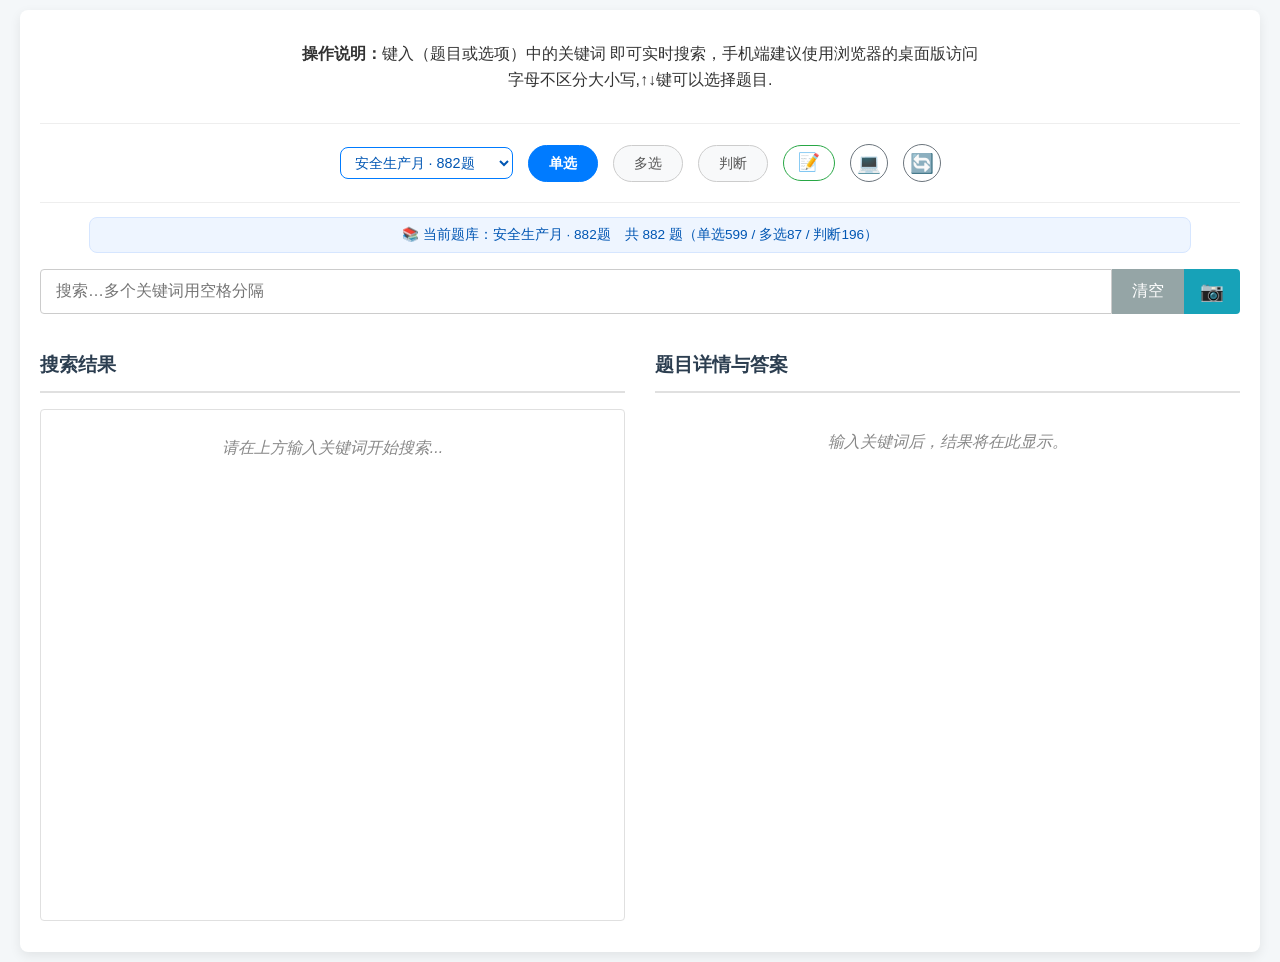
<file: index.html>
<!DOCTYPE html>
<html lang="zh-CN">
<head>
    <meta charset="UTF-8">
    <meta name="viewport" content="width=device-width, initial-scale=1.0">
    <title>今天开“卷”</title>

    <meta http-equiv="Cache-Control" content="no-cache, no-store, must-revalidate" />
    <meta http-equiv="Pragma" content="no-cache" />
    <meta http-equiv="Expires" content="0" />

    <link rel="stylesheet" href="style.css?v=1.9">
</head>
<body>

    <div class="container">
        <div class="header">
            <p class="instructions">
                <strong>操作说明：</strong>键入（题目或选项）中的关键词 即可实时搜索，手机端建议使用浏览器的桌面版访问 <br> 字母不区分大小写,↑↓键可以选择题目.
            </p>
        </div>

        <div id="category-filter" class="category-filter">
            <select id="bankSelect" class="bank-select" title="选择题库"></select>
            <button class="filter-btn active" data-type="单选题">单选</button>
            <button class="filter-btn" data-type="多选题">多选</button>
            <button class="filter-btn" data-type="判断题">判断</button>
            <button id="modeToggleBtn" class="mode-toggle-btn" title="练习 / 查询">📝</button>
            <button id="toggleViewBtn" class="toggle-view-btn" title="切换视图">💻</button>
            <button id="clearCacheBtn" class="toggle-view-btn" title="清理缓存并获取最新版本">🔄</button>
        </div>

        <div id="bankInfo" class="bank-info"></div>

        <div id="searchView">
            <div class="search-box">
                <input type="text" id="searchInput" placeholder="搜索…多个关键词用空格分隔">
                <button id="clearButton">清空</button>
                <button id="ocrBtn" title="拍照搜题 / 截图识别题目">📷</button>
            </div>
            <input type="file" id="ocrFile" accept="image/*" capture="environment" hidden>
            <div id="ocrStatus" class="ocr-status" style="display:none"></div>

            <div class="content-area">
                <div class="results-panel">
                    <h2>搜索结果</h2>
                    <ul id="resultsList">
                        </ul>
                </div>
                <div class="details-panel">
                    <h2>题目详情与答案</h2>
                    <div id="detailsContent">
                        <p class="placeholder">请选择题型开始浏览或键入关键词搜索。</p>
                    </div>
                </div>
            </div>
        </div>

        <div id="practiceView" class="practice-view" style="display:none">
            <div class="practice-bar">
                <span id="practiceProgress" class="practice-progress"></span>
                <div class="practice-toggles">
                    <label><input type="checkbox" id="practiceShuffle"> 题目随机</label>
                    <label><input type="checkbox" id="practiceOptShuffle"> 选项乱序</label>
                    <label><input type="checkbox" id="practiceWrongOnly"> 只练错题</label>
                    <button id="practiceRestart" class="p-btn">重新开始</button>
                    <button id="practiceClearWrong" class="p-btn">清空错题本</button>
                </div>
            </div>
            <div id="practiceCard" class="practice-card">
                <div id="practiceQ" class="practice-q"></div>
                <div id="practiceOptions" class="practice-options"></div>
                <button id="practiceSubmit" class="practice-submit" style="display:none">提交答案</button>
                <div id="practiceFeedback" class="practice-feedback"></div>
            </div>
            <div class="practice-nav">
                <button id="practicePrev" class="p-nav-btn">← 上一题</button>
                <button id="practiceNext" class="p-nav-btn">下一题 →</button>
            </div>
        </div>
    </div>

    <script src="database.js?v=2.7"></script>
    <script src="banks.js?v=2"></script>
    <script src="script.js?v=4.1"></script>

</body>
</html>
</file>
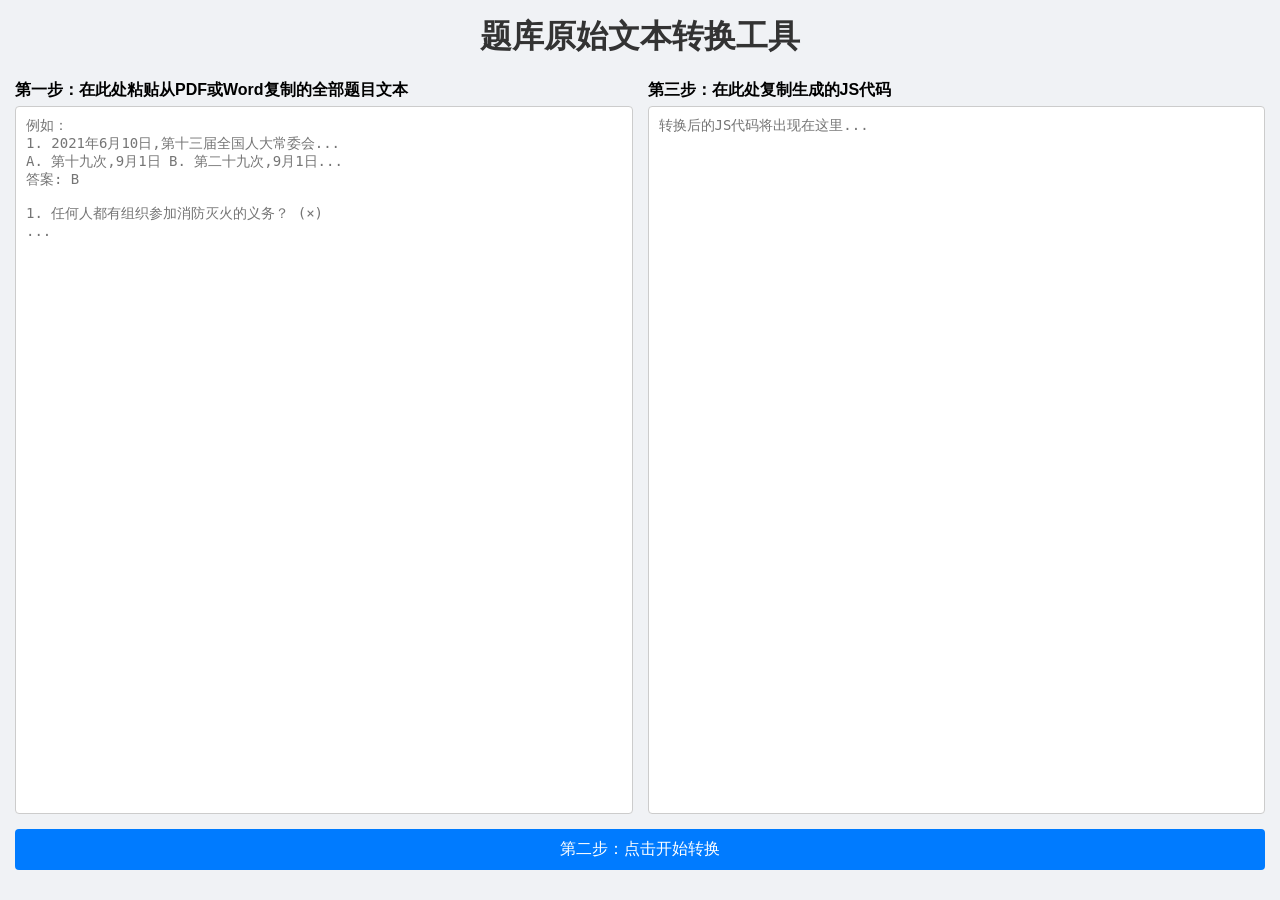
<file: converter.html>
<!DOCTYPE html>
<html lang="zh-CN">
<head>
    <meta charset="UTF-8">
    <title>题库原始文本到JS格式转换工具</title>
    <style>
        body { font-family: -apple-system, BlinkMacSystemFont, 'Segoe UI', Roboto, 'Helvetica Neue', Arial, sans-serif; display: flex; flex-direction: column; height: 100vh; margin: 0; padding: 15px; box-sizing: border-box; background-color: #f0f2f5; }
        h1 { color: #333; text-align: center; margin-top: 0; }
        .container { display: flex; flex: 1; gap: 15px; }
        .panel { display: flex; flex-direction: column; flex: 1; }
        textarea { width: 100%; flex: 1; font-family: monospace; font-size: 14px; padding: 10px; border: 1px solid #ccc; border-radius: 4px; resize: none; box-sizing: border-box; }
        button { font-size: 16px; padding: 10px 20px; margin: 15px 0; background-color: #007bff; color: white; border: none; border-radius: 4px; cursor: pointer; transition: background-color 0.3s; }
        button:hover { background-color: #0056b3; }
        label { font-weight: bold; margin-bottom: 5px; }
    </style>
</head>
<body>
    <h1>题库原始文本转换工具</h1>
    <div class="container">
        <div class="panel">
            <label for="rawText">第一步：在此处粘贴从PDF或Word复制的全部题目文本</label>
            <textarea id="rawText" placeholder="例如：
1. 2021年6月10日,第十三届全国人大常委会...
A. 第十九次,9月1日 B. 第二十九次,9月1日...
答案: B

1. 任何人都有组织参加消防灭火的义务？ (×)
..."></textarea>
        </div>
        <div class="panel">
            <label for="outputJs">第三步：在此处复制生成的JS代码</label>
            <textarea id="outputJs" readonly placeholder="转换后的JS代码将出现在这里..."></textarea>
        </div>
    </div>
    <button id="convertButton">第二步：点击开始转换</button>

    <script>
        document.getElementById('convertButton').addEventListener('click', () => {
            const rawText = document.getElementById('rawText').value;
            const lines = rawText.split(/\r?\n/);

            let questions = [];
            let currentQuestion = null;
            let idCounter = 1;

            for (const line of lines) {
                const trimmedLine = line.trim();
                if (!trimmedLine) continue;

                // 匹配判断题: "1. xxxx (√)" or "1. xxxx (×)"
                const trueFalseMatch = trimmedLine.match(/^(\d+)[．\.]\s*(.+?)\s*（([√×])）$/);
                if (trueFalseMatch) {
                    if (currentQuestion) questions.push(currentQuestion);
                    questions.push({
                        id: idCounter++,
                        type: '判断题',
                        question: `${trueFalseMatch[1]}. ${trueFalseMatch[2]}`,
                        options: [],
                        answer: trueFalseMatch[3]
                    });
                    currentQuestion = null;
                    continue;
                }

                // 匹配选择题题干: "1. xxxx" or "1、xxxx"
                const questionMatch = trimmedLine.match(/^(\d+)[、．\.]\s*(.+)/);
                if (questionMatch) {
                    if (currentQuestion) questions.push(currentQuestion); // 保存上一题
                    currentQuestion = {
                        id: idCounter++,
                        type: '未知', // 默认为未知
                        question: trimmedLine,
                        options: [],
                        answer: ''
                    };
                    continue;
                }

                // 匹配选项: "A. xxxx" or "A xxxx"
                const optionsMatch = trimmedLine.match(/^[A-Z][\s．\.]/);
                if (currentQuestion && optionsMatch) {
                    // 将一行内的多个选项拆分
                    const parts = trimmedLine.split(/\s+(?=[A-Z][\s．\.])/);
                    currentQuestion.options.push(...parts);
                    continue;
                }
                
                // 匹配答案: "答案: A" or "答案：ABCD"
                const answerMatch = trimmedLine.match(/^[答案|【答案解析】]+[:：]\s*([A-Z√×]+)/);
                if (currentQuestion && answerMatch) {
                    currentQuestion.answer = answerMatch[1];
                    // 根据答案长度判断题型
                    currentQuestion.type = currentQuestion.answer.length > 1 ? '多选题' : '单选题';
                    questions.push(currentQuestion);
                    currentQuestion = null; // 重置
                }
            }
             // 添加最后一题
            if (currentQuestion) {
                 questions.push(currentQuestion);
            }

            // 格式化输出
            const outputString = `const questionBank = ${JSON.stringify(questions, null, 2)};`;
            document.getElementById('outputJs').value = outputString;
            alert(`转换完成！共成功解析 ${questions.length} 道题目。`);
        });
    </script>
</body>
</html>
</file>
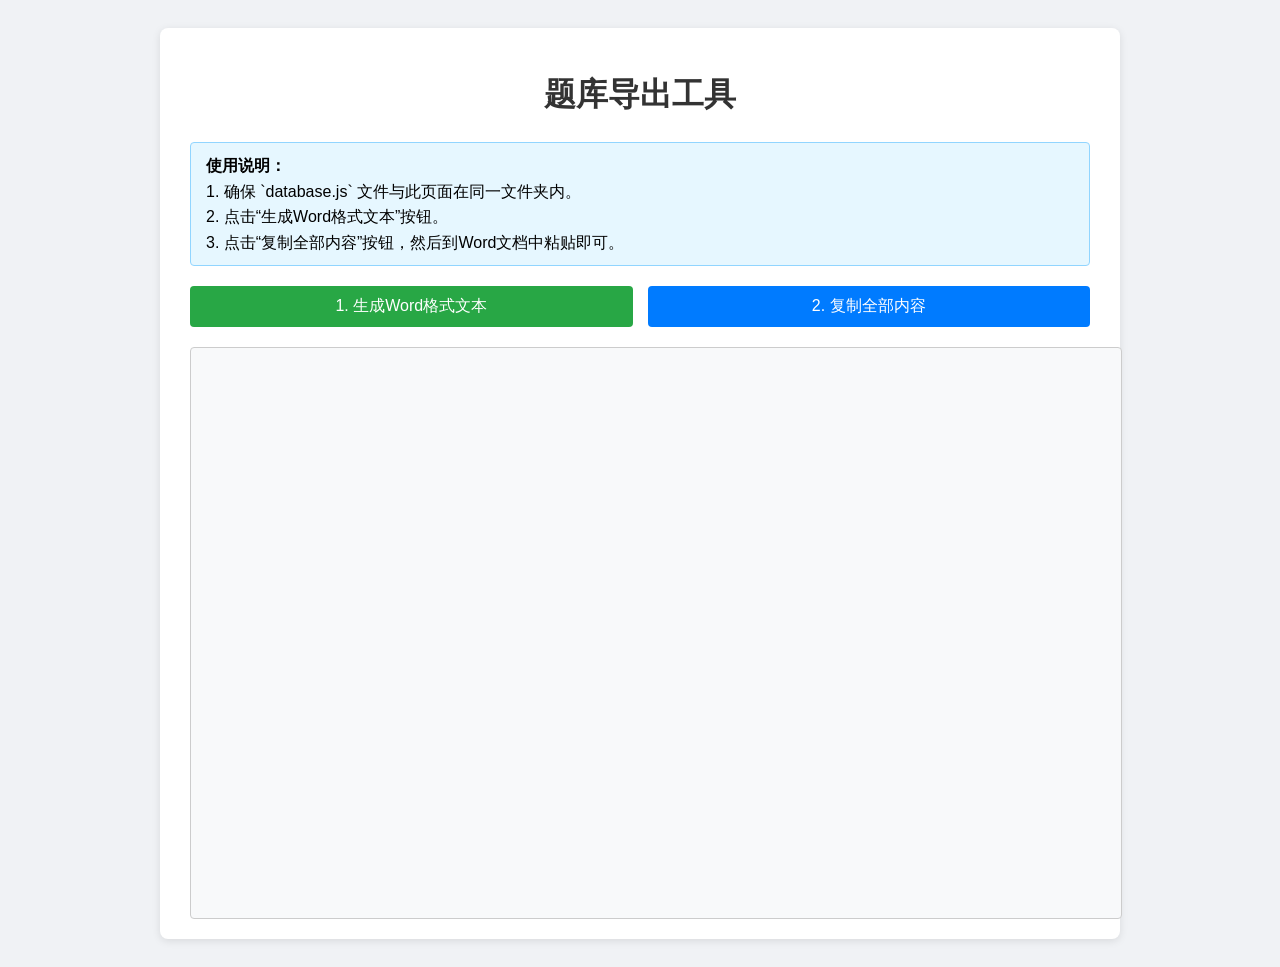
<file: export.html>
<!DOCTYPE html>
<html lang="zh-CN">
<head>
    <meta charset="UTF-8">
    <title>题库导出为Word文本工具</title>
    <style>
        body { font-family: -apple-system, BlinkMacSystemFont, 'Segoe UI', Roboto, 'Helvetica Neue', Arial, sans-serif; padding: 20px; background-color: #f0f2f5; line-height: 1.6; }
        .container { max-width: 900px; margin: 0 auto; background: #fff; padding: 20px 30px; border-radius: 8px; box-shadow: 0 2px 8px rgba(0,0,0,0.1); }
        h1 { color: #333; text-align: center; }
        .controls { display: flex; gap: 15px; margin-bottom: 20px; }
        button { font-size: 16px; padding: 10px 20px; background-color: #28a745; color: white; border: none; border-radius: 4px; cursor: pointer; transition: background-color 0.3s; flex: 1; }
        button#copyButton { background-color: #007bff; }
        button:hover { opacity: 0.8; }
        button:disabled { background-color: #ccc; cursor: not-allowed; }
        #output { width: 100%; height: 60vh; font-family: 'Songti SC', 'SimSun', serif; font-size: 16px; white-space: pre-wrap; /* 关键：保留换行和空格 */ border: 1px solid #ccc; border-radius: 4px; padding: 15px; overflow-y: auto; background-color: #f8f9fa; }
        .info { background: #e6f7ff; border: 1px solid #91d5ff; padding: 10px 15px; border-radius: 4px; margin-bottom: 20px; }
    </style>
</head>
<body>
    <div class="container">
        <h1>题库导出工具</h1>
        <div class="info">
            <strong>使用说明：</strong><br>
            1. 确保 `database.js` 文件与此页面在同一文件夹内。<br>
            2. 点击“生成Word格式文本”按钮。<br>
            3. 点击“复制全部内容”按钮，然后到Word文档中粘贴即可。
        </div>
        <div class="controls">
            <button id="generateButton">1. 生成Word格式文本</button>
            <button id="copyButton" disabled>2. 复制全部内容</button>
        </div>
        <div id="output" contenteditable="true" aria-placeholder="生成的文本将显示在这里..."></div>
    </div>

    <script src="database.js"></script>

    <script>
        // 获取页面元素
        const generateButton = document.getElementById('generateButton');
        const copyButton = document.getElementById('copyButton');
        const outputDiv = document.getElementById('output');

        // 生成按钮的点击事件
        generateButton.addEventListener('click', () => {
            if (typeof questionBank === 'undefined' || questionBank.length === 0) {
                outputDiv.innerText = "错误：未找到或题库为空，请检查 database.js 文件是否存在且内容正确。";
                return;
            }

            const singleChoice = questionBank.filter(q => q.type === '单选题');
            const multiChoice = questionBank.filter(q => q.type === '多选题');
            const trueFalse = questionBank.filter(q => q.type === '判断题');

            let outputLines = ["安全生产知识竞赛题库\n"];

            // --- 单选题部分 ---
            if (singleChoice.length > 0) {
                outputLines.push("一、 单项选择题\n");
                singleChoice.forEach((q, index) => {
                    let questionContent = `${index + 1}. ${q.question.replace(/^\d+[、．.]\s*/, '')}`;
                    outputLines.push(questionContent);
                    if (q.options && q.options.length > 0) {
                        q.options.forEach(opt => {
                            outputLines.push(`   ${opt}`);
                        });
                    }
                    outputLines.push(`【答案】：${q.answer}`);
                });
            }
            
            // --- 多选题部分 ---
            if (multiChoice.length > 0) {
                outputLines.push("\n二、 多项选择题\n");
                multiChoice.forEach((q, index) => {
                    outputLines.push(`${index + 1}. ${q.question.replace(/^\d+[、．.]\s*/, '')}`);
                    if (q.options && q.options.length > 0) {
                        q.options.forEach(opt => {
                            outputLines.push(`   ${opt}`);
                        });
                    }
                    outputLines.push(`【答案】：${q.answer}`);
                });
            }

            // --- 判断题部分 ---
            if (trueFalse.length > 0) {
                outputLines.push("\n三、 判断题\n");
                trueFalse.forEach((q, index) => {
                    outputLines.push(`${index + 1}. ${q.question.replace(/^\d+[、．.]\s*/, '')}`);
                    outputLines.push(`【答案】：${q.answer}`);
                });
            }

            // 将生成的内容放入div中
            outputDiv.innerText = outputLines.join('\n');
            copyButton.disabled = false;
            alert('生成成功！现在可以复制内容了。');
        });

        // 复制按钮的点击事件
        copyButton.addEventListener('click', () => {
            const textToCopy = outputDiv.innerText;
            navigator.clipboard.writeText(textToCopy).then(() => {
                alert('内容已成功复制到剪贴板！');
                copyButton.innerText = '已复制!';
                setTimeout(() => {
                    copyButton.innerText = '2. 复制全部内容';
                }, 2000);
            }).catch(err => {
                console.error('复制失败: ', err);
                alert('复制失败，请手动复制。');
            });
        });
    </script>
</body>
</html>
</file>
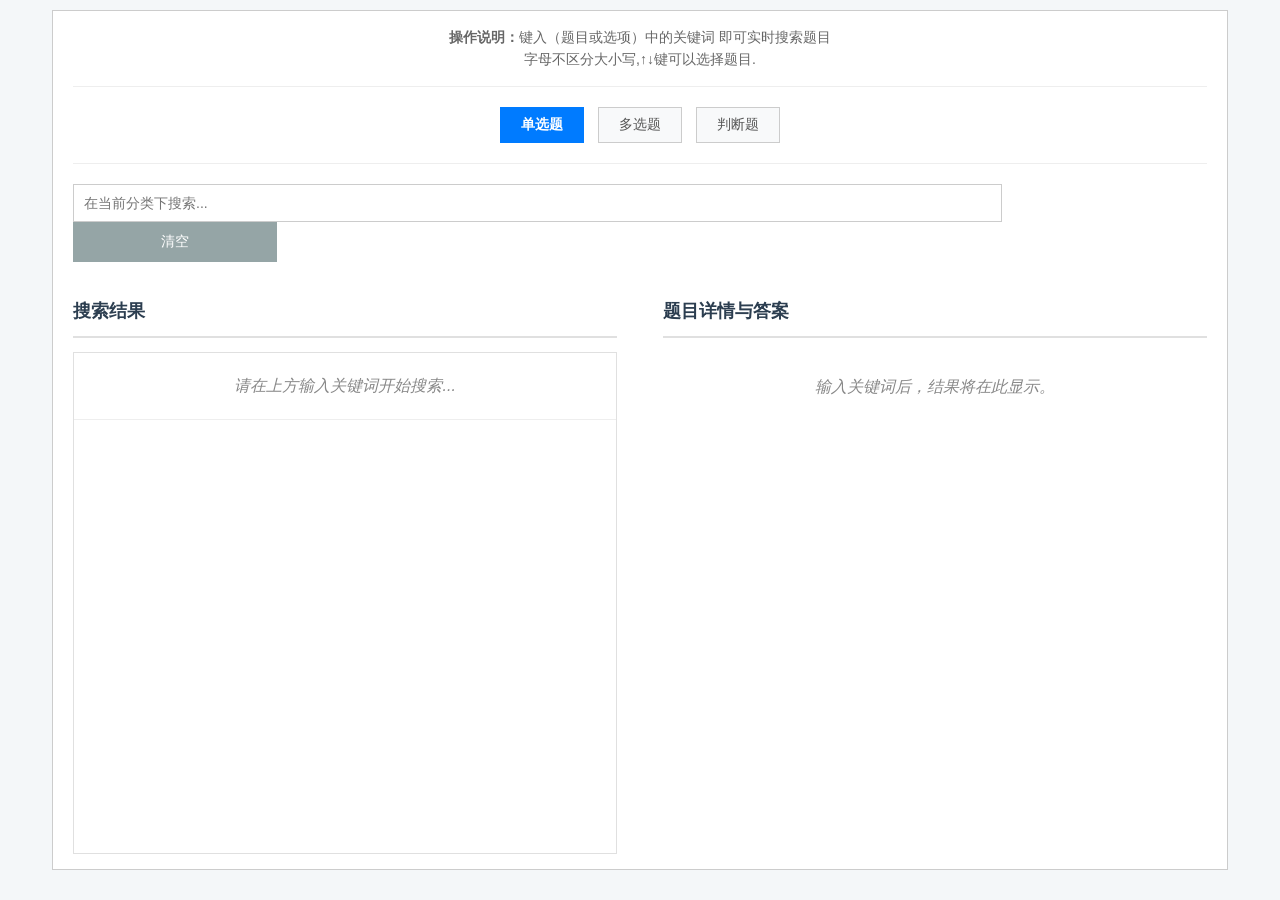
<file: index-ie8.html>
<!DOCTYPE html>
<html lang="zh-CN">
<head>
    <meta http-equiv="Content-Type" content="text/html; charset=utf-8" />
    <meta http-equiv="X-UA-Compatible" content="IE=8" /> 
    <title>今天开“卷”</title>
    <link rel="stylesheet" href="style-ie8.css">
</head>
<body>

    <div class="container">
        <div class="header">
            <p class="instructions">
                <strong>操作说明：</strong>键入（题目或选项）中的关键词 即可实时搜索题目 <br> 字母不区分大小写,↑↓键可以选择题目.
            </p>
        </div>

        <div id="category-filter" class="category-filter">
            <button class="filter-btn active" data-type="单选题">单选题</button>
            <button class="filter-btn" data-type="多选题">多选题</button>
            <button class="filter-btn" data-type="判断题">判断题</button>
        </div>

        <div class="search-box">
            <input type="text" id="searchInput" placeholder="在当前分类下搜索...">
            <button id="clearButton">清空</button>
        </div>

        <div class="content-area">
            <div class="results-panel">
                <h2>搜索结果</h2>
                <ul id="resultsList">
                </ul>
            </div>
            <div class="details-panel">
                <h2>题目详情与答案</h2>
                <div id="detailsContent">
                    <p class="placeholder">请选择题型开始浏览或键入关键词搜索。</p>
                </div>
            </div>
            <div style="clear:both;"></div> </div>
    </div>

    <script src="database.js"></script>
    <script src="script-ie8.js"></script>

</body>
</html>
</file>
<file: style.css>
/* style.css - 最终样式版 */

/* 全局与基础样式 */
body {
    font-family: -apple-system, BlinkMacSystemFont, 'Segoe UI', Roboto, 'Helvetica Neue', Arial, sans-serif;
    background-color: #f4f7f9;
    margin: 0;
    padding: 10px;
    color: #333;
    line-height: 1.6;
}

/* 主容器 */
.container {
    max-width: 1200px;
    margin: 0 auto;
    background: #fff;
    padding: 15px 20px;
    border-radius: 8px;
    box-shadow: 0 4px 12px rgba(0,0,0,0.08);
}

/* 标题区域 */
.header {
    text-align: center;
    padding-bottom: 15px;
    border-bottom: 1px solid #eee;
    margin-bottom: 20px;
    overflow: hidden;
    transition: all 0.5s ease-in-out;
}

.header.hidden {
    opacity: 0;
    height: 0;
    padding-top: 0;
    padding-bottom: 0;
    margin-bottom: 0;
    border: none;
}

h1 {
    color: #2c3e50;
    margin-bottom: 5px;
    font-size: 2em;
}

.subtitle {
    margin-top: 0;
    margin-bottom: 15px;
    color: #7f8c8d;
    font-size: 1rem;
}

h2 {
    color: #2c3e50;
    border-bottom: 2px solid #e0e0e0;
    padding-bottom: 10px;
    font-size: 1.2em;
}

/* 分类与视图切换按钮容器 */
.category-filter {
    display: flex;
    justify-content: center;
    flex-wrap: wrap;
    gap: 15px;
    margin-bottom: 20px;
    padding-bottom: 20px;
    border-bottom: 1px solid #eee;
    align-items: center;
}

/* 分类筛选按钮 */
.filter-btn {
    padding: 8px 20px;
    font-size: 0.9rem;
    border: 1px solid #ccc;
    background-color: #f8f9fa;
    color: #555;
    border-radius: 20px;
    cursor: pointer;
    transition: all 0.3s ease;
    -webkit-appearance: none;
}

.filter-btn:hover {
    background-color: #e9ecef;
    border-color: #adb5bd;
}

.filter-btn.active {
    background-color: #007bff;
    color: white;
    border-color: #007bff;
    font-weight: bold;
}

/* 题库选择下拉（用原生外观，确保各浏览器都能显示选中项文字） */
.bank-select {
    padding: 6px 10px;
    font-size: 0.9rem;
    line-height: 1.3;
    border: 1px solid #007bff;
    background-color: #fff;
    color: #0056b3;
    border-radius: 8px;
    cursor: pointer;
    max-width: 56vw;
    transition: all 0.3s ease;
}
.bank-select:hover { background-color: #f0f7ff; }
.bank-select:disabled { opacity: .6; cursor: progress; }

/* 当前题库信息条 */
.bank-info {
    text-align: center;
    font-size: 0.85rem;
    color: #0056b3;
    background: #eef5ff;
    border: 1px solid #d6e6ff;
    border-radius: 8px;
    padding: 6px 10px;
    margin: -6px auto 16px;
    max-width: 90%;
}
.bank-info:empty { display: none; }

/* 视图切换按钮 (已修正居中) */
.toggle-view-btn {
    display: flex;
    justify-content: center;
    align-items: center;
    font-size: 1.2rem;
    border: 1px solid #6c757d;
    background-color: transparent;
    color: #6c757d;
    border-radius: 50%;
    cursor: pointer;
    transition: all 0.3s ease;
    width: 38px;
    height: 38px;
    padding: 0;
}

.toggle-view-btn:hover {
    background-color: #6c757d;
    color: white;
}

/* 搜索框区域 */
.search-box {
    display: flex;
    margin-bottom: 20px;
}

#searchInput {
    flex-grow: 1;
    min-width: 0;            /* 允许在窄屏收缩，避免把右侧按钮挤出屏幕 */
    padding: 12px 15px;
    font-size: 1rem;
    border: 1px solid #ccc;
    border-radius: 4px 0 0 4px;
    transition: border-color 0.3s, box-shadow 0.3s;
    -webkit-appearance: none;
}

#searchInput:focus {
    outline: none;
    border-color: #3498db;
    box-shadow: 0 0 5px rgba(52, 152, 219, 0.5);
}

#clearButton {
    padding: 12px 20px;
    font-size: 1rem;
    border: none;
    background-color: #95a5a6;
    color: white;
    cursor: pointer;
    border-radius: 0;
    transition: background-color 0.3s;
    white-space: nowrap;
}

#clearButton:hover {
    background-color: #7f8c8d;
}

/* 拍照搜题按钮（仅图标） */
#ocrBtn {
    flex: 0 0 auto;
    padding: 12px 16px;
    font-size: 1.2rem;
    line-height: 1;
    border: none;
    background-color: #17a2b8;
    color: white;
    cursor: pointer;
    border-radius: 0 4px 4px 0;
    transition: background-color 0.3s;
    white-space: nowrap;
}

#ocrBtn:hover {
    background-color: #138496;
}

#ocrBtn:disabled {
    background-color: #b8c4c9;
    cursor: progress;
}

/* OCR 状态条 */
.ocr-status {
    margin: -10px 0 18px;
    padding: 10px 14px;
    background-color: #eef7fb;
    border: 1px solid #bce0ec;
    border-radius: 4px;
    color: #1c6b80;
    font-size: 0.9rem;
    word-break: break-all;
}

/* 主要内容区域布局 */
.content-area {
    display: flex;
    flex-wrap: wrap;
    gap: 30px;
}

.results-panel,
.details-panel {
    flex: 1 1 400px;
    min-width: 0; 
}

/* 搜索结果列表 */
#resultsList {
    list-style-type: none;
    padding: 0;
    height: 500px;
    overflow-y: auto;
    border: 1px solid #e0e0e0;
    border-radius: 4px;
    padding: 5px;
}

#resultsList li {
    padding: 15px;
    border-bottom: 1px solid #eee;
    cursor: pointer;
    transition: background-color 0.2s, color 0.2s;
    word-break: break-all;
}

#resultsList li:last-child {
    border-bottom: none;
}

#resultsList li:hover {
    background-color: #ebf5fb;
    color: #333;
}

#resultsList li.selected {
    background-color: #3498db;
    color: white;
    border-color: #2980b9;
}

#resultsList li.placeholder,
#detailsContent .placeholder {
    color: #888;
    text-align: center;
    padding: 20px;
    cursor: default;
    font-style: italic;
}

#resultsList li.placeholder:hover {
    background-color: transparent;
    color: #888;
}

/* 题目详情与答案区域 */
#detailsContent .question-text {
    font-weight: bold;
    font-size: 1.1em;
    margin-bottom: 15px;
}

#detailsContent .options-list {
    list-style-type: none;
    padding-left: 0;
    margin-bottom: 20px;
}

#detailsContent .options-list li {
    margin-bottom: 10px;
    color: #555;
    padding: 8px;
    border-radius: 4px;
    background-color: #f8f9fa;
}

#detailsContent .options-list li.correct-answer {
    background-color: #e8fadf;
    border: 1px solid #c3e6cb;
    color: #155724;
    font-weight: bold;
}

#detailsContent .answer {
    margin-top: 20px;
    padding: 12px 15px;
    background-color: #e8fadf;
    border-left: 4px solid #4caf50;
    line-height: 1.6;
    word-break: break-word;
}

#detailsContent .answer strong {
    font-weight: bold; 
    color: #1e6a21;
}

/* 响应式媒体查询 */
@media (max-width: 768px) {
    body {
        padding: 5px;
    }
    .container {
        padding: 10px;
    }
    .content-area {
        flex-direction: column;
        gap: 20px;
    }
    #resultsList {
        height: auto;
        max-height: 28vh;
    }
    h1 {
        font-size: 1.5em;
    }
    h2 {
        font-size: 1.1em;
    }
    .practice-bar { flex-direction: column; align-items: stretch; }
    /* 移动端把控制行收紧，避免 🔄 等按钮换行 */
    .category-filter { gap: 8px; }
    .filter-btn { padding: 7px 13px; }
    .bank-select { padding: 5px 8px; font-size: 0.82rem; max-width: 44vw; }
    .bank-info { font-size: 0.78rem; padding: 5px 8px; }
    .mode-toggle-btn { padding: 7px 11px; font-size: 1rem; }
    .toggle-view-btn { width: 34px; height: 34px; font-size: 1rem; }
}

/* ===== 练习模式 ===== */
.mode-toggle-btn {
    padding: 8px 14px;
    font-size: 1.1rem;
    line-height: 1;
    border: 1px solid #28a745;
    background-color: #fff;
    color: #28a745;
    border-radius: 20px;
    cursor: pointer;
    transition: all 0.3s ease;
    white-space: nowrap;
    -webkit-appearance: none;
}
.mode-toggle-btn:hover { background-color: #eafaf0; }
.mode-toggle-btn.active { background-color: #28a745; color: #fff; font-weight: bold; }

.practice-view { margin-top: 6px; }

.practice-bar {
    display: flex;
    flex-wrap: wrap;
    justify-content: space-between;
    align-items: center;
    gap: 10px;
    margin-bottom: 16px;
    padding-bottom: 12px;
    border-bottom: 1px solid #eee;
}
.practice-progress { font-weight: bold; color: #2c3e50; }
.practice-toggles { display: flex; flex-wrap: wrap; align-items: center; gap: 12px; font-size: 0.9rem; color: #555; }
.practice-toggles label { cursor: pointer; user-select: none; }
.p-btn {
    padding: 6px 12px; font-size: 0.85rem; border: 1px solid #ccc;
    background: #f8f9fa; color: #555; border-radius: 6px; cursor: pointer;
}
.p-btn:hover { background: #e9ecef; }

.practice-card {
    border: 1px solid #e0e0e0; border-radius: 8px; padding: 20px;
    background: #fff; box-shadow: 0 2px 6px rgba(0,0,0,0.04);
}
.practice-q { font-size: 1.15em; font-weight: bold; line-height: 1.7; margin-bottom: 18px; color: #2c3e50; }

.practice-options { display: flex; flex-direction: column; gap: 10px; }
.p-opt {
    padding: 12px 14px; border: 1px solid #e0e0e0; border-radius: 6px;
    background: #f8f9fa; cursor: pointer; transition: all 0.15s; word-break: break-word;
}
.p-opt:hover { background: #ebf5fb; border-color: #aacdec; }
.p-opt.p-sel { background: #e7f1ff; border-color: #007bff; }
.p-opt.p-correct {
    background: #e8fadf; border-color: #28a745; color: #155724; font-weight: bold; cursor: default;
}
.p-opt.p-wrong {
    background: #fde8e8; border-color: #dc3545; color: #842029; cursor: default;
}

.practice-submit {
    margin-top: 16px; padding: 10px 24px; font-size: 1rem; border: none;
    background: #007bff; color: #fff; border-radius: 6px; cursor: pointer;
}
.practice-submit:hover { background: #0069d9; }

.practice-feedback { margin-top: 16px; font-size: 1rem; min-height: 1.2em; }
.practice-feedback.ok { color: #1e7e34; font-weight: bold; }
.practice-feedback.bad { color: #c82333; font-weight: bold; }

.practice-nav { display: flex; justify-content: space-between; gap: 12px; margin-top: 18px; }
.p-nav-btn {
    flex: 1; padding: 12px; font-size: 1rem; border: none; border-radius: 6px;
    background: #34495e; color: #fff; cursor: pointer; transition: background 0.2s;
}
.p-nav-btn:hover:not(:disabled) { background: #2c3e50; }
.p-nav-btn:disabled { background: #bdc3c7; cursor: not-allowed; }
</file>
<file: style-ie8.css>
/* style.css - IE8 兼容版 */

body {
    font-family: "Microsoft YaHei", "SimSun", sans-serif;
    background-color: #f4f7f9;
    margin: 0;
    padding: 10px;
    color: #333;
    line-height: 1.6;
}

.container {
    width: 90%;
    max-width: 1200px;
    margin: 0 auto;
    background: #fff;
    padding: 15px 20px;
    border: 1px solid #ccc; /* IE8不支持box-shadow，用边框代替 */
}

.header {
    text-align: center;
    margin-bottom: 20px;
    padding-bottom: 15px;
    border-bottom: 1px solid #eee;
}

.instructions {
    color: #666;
    font-size: 14px;
    margin: 0;
}

h2 {
    color: #2c3e50;
    border-bottom: 2px solid #e0e0e0;
    padding-bottom: 10px;
    font-size: 18px;
}

.category-filter {
    text-align: center; /* 使用text-align居中 */
    margin-bottom: 20px;
    padding-bottom: 20px;
    border-bottom: 1px solid #eee;
}

.filter-btn {
    padding: 8px 20px;
    font-size: 14px;
    border: 1px solid #ccc;
    background-color: #f8f9fa;
    color: #555;
    cursor: pointer;
    margin: 0 5px;
    display: inline-block; /* 兼容IE8 */
    zoom: 1; /* 兼容IE8 */
}

.filter-btn.active {
    background-color: #007bff;
    color: white;
    border-color: #007bff;
    font-weight: bold;
}

.search-box {
    margin-bottom: 20px;
}

#searchInput {
    width: 80%;
    padding: 10px;
    font-size: 14px;
    border: 1px solid #ccc;
    vertical-align: middle;
}

#clearButton {
    width: 18%;
    padding: 10px;
    font-size: 14px;
    border: 1px solid #95a5a6;
    background-color: #95a5a6;
    color: white;
    cursor: pointer;
    vertical-align: middle;
}

/* 使用float布局代替flexbox */
.content-area {
    width: 100%;
}
.results-panel {
    float: left;
    width: 48%;
    margin-right: 2%;
}
.details-panel {
    float: left;
    width: 48%;
    margin-left: 2%;
}

#resultsList {
    list-style-type: none;
    padding: 0;
    margin: 0;
    height: 500px;
    overflow-y: auto;
    border: 1px solid #e0e0e0;
}

#resultsList li {
    padding: 15px;
    border-bottom: 1px solid #eee;
    cursor: pointer;
}

#resultsList li.selected {
    background-color: #3498db;
    color: white;
}

#resultsList li.placeholder,
#detailsContent .placeholder {
    color: #888;
    text-align: center;
    padding: 20px;
    cursor: default;
    font-style: italic;
}

#detailsContent .question-text {
    font-weight: bold;
    font-size: 16px;
    margin-bottom: 15px;
}

#detailsContent .options-list {
    list-style-type: none;
    padding-left: 0;
    margin: 0 0 20px 0;
}

#detailsContent .options-list li {
    margin-bottom: 10px;
    color: #555;
    padding: 8px;
    background-color: #f8f9fa;
    cursor: pointer;
    border: 1px solid #f8f9fa;
}

/* 用户选中和正确答案的样式 */
#detailsContent .options-list li.user-selected {
    border: 1px solid #007bff;
    background-color: #e7f3ff;
}
#detailsContent .options-list li.correct-answer {
    background-color: #e8fadf;
    border: 1px solid #c3e6cb;
    color: #155724;
    font-weight: bold;
}
#detailsContent .options-list li.correct-answer.user-selected {
    border: 1px solid #28a745;
}

#detailsContent .answer {
    margin-top: 20px;
    padding: 12px 15px;
    background-color: #e8fadf;
    border-left: 4px solid #4caf50;
}

#detailsContent .answer strong {
    font-weight: bold; 
    color: #1e6a21;
}
</file>
